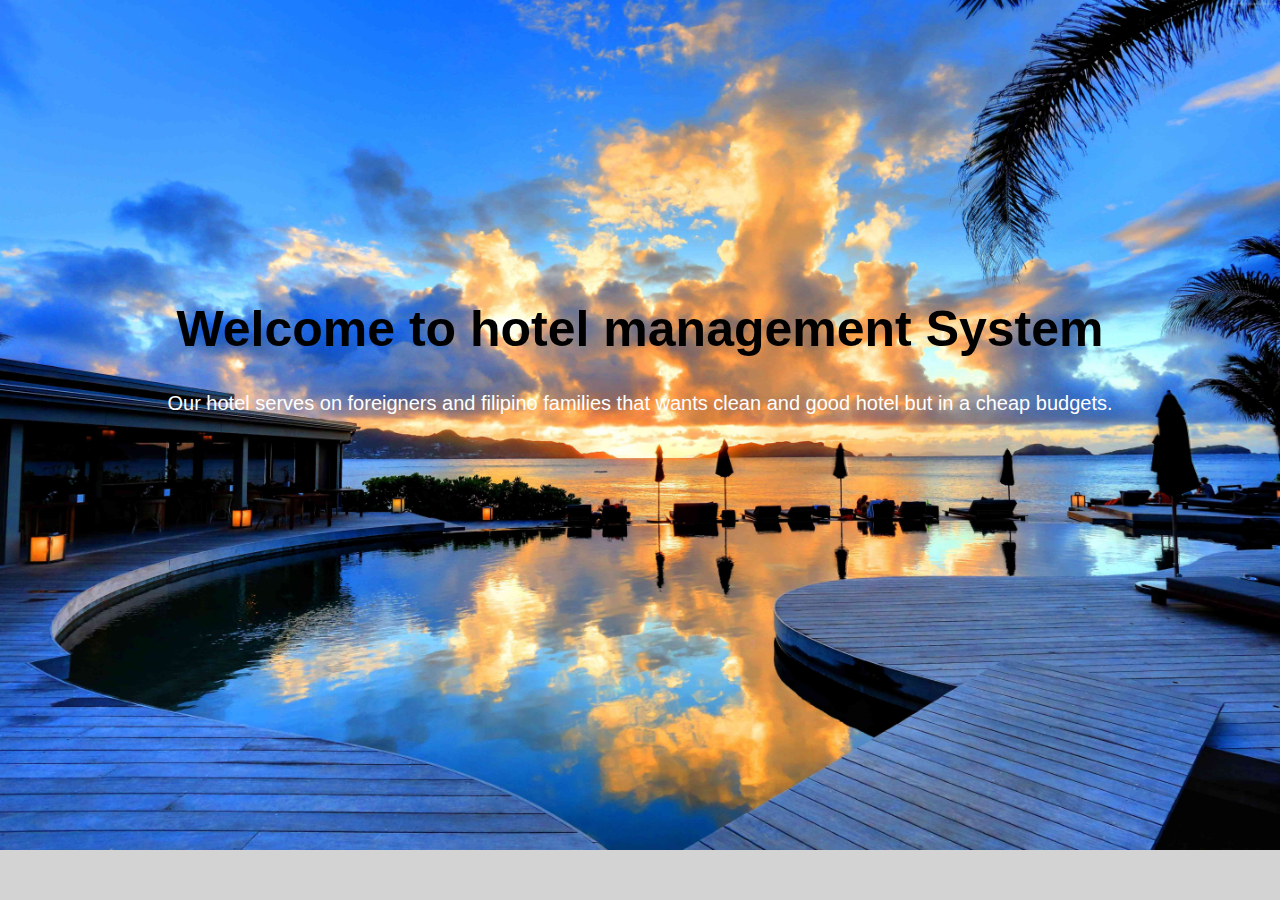
<file: index.html>
<!DOCTYPE html>
<html>
<head>
<link rel="stylesheet" href="style.css">
</head>


<body>

<h1>Welcome to hotel management System</h1>
<p>Our hotel serves on foreigners and filipino families that wants clean and good hotel but in a cheap budgets. </p>

</body>
</html>
</file>
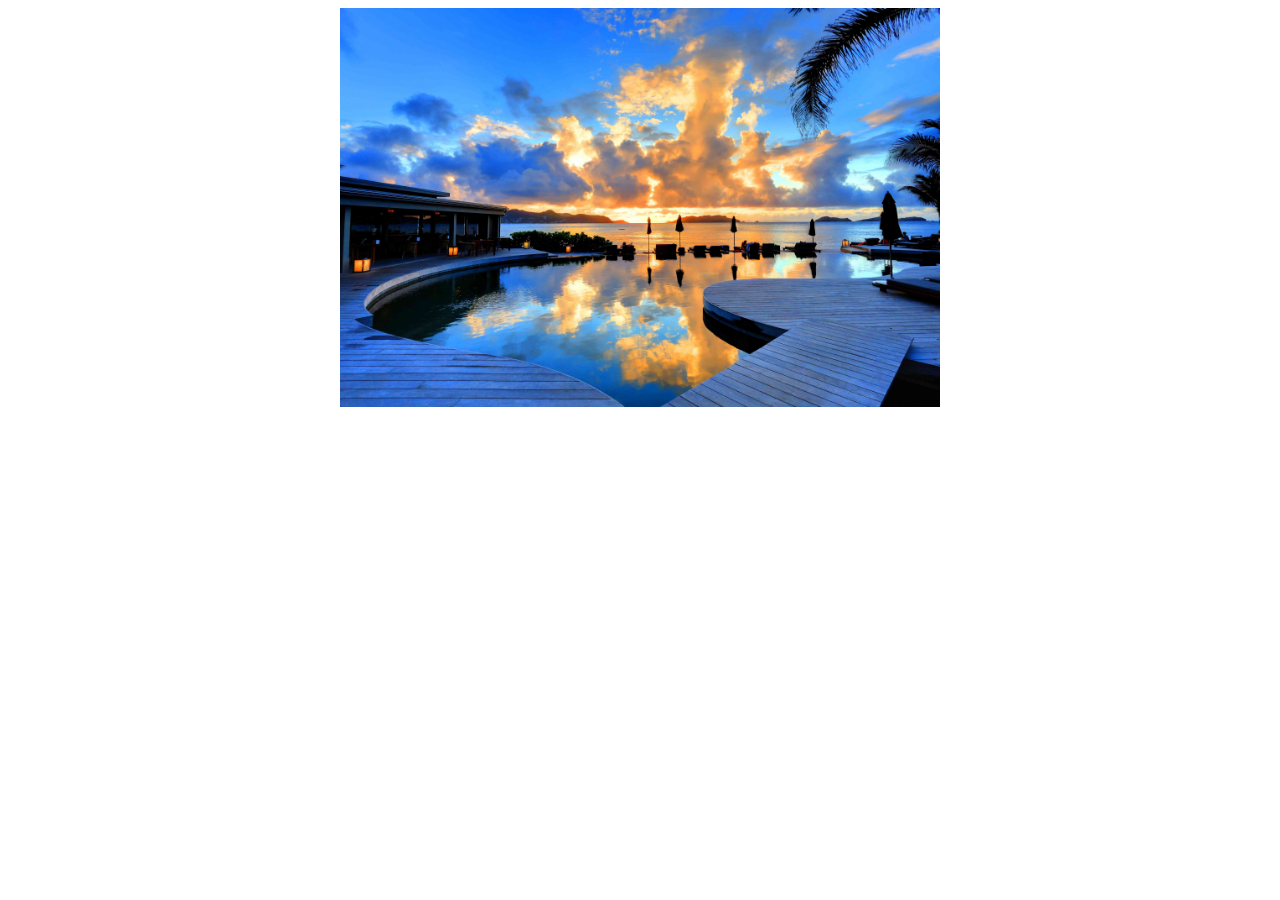
<file: intro.html>
<!DOCTYPE html>
<html lang="en">
<head>
    <link rel="stylesheet" href="intro.css">
    <meta charset="UTF-8">
    <meta name="viewport" content="width=device-width, initial-scale=1.0">
    <title>Document</title>
</head>
<body>
    <div class="slideshow-container">
  <img class="slide" src="hotel.jpg" alt="Image 1">
  <img class="slide" src="samplepic.jpg" alt="Image 2">
  <img class="slide" src="me.png" alt="Image 3">
</div>

</body>
</html>


    <script>
  let slideIndex = 0;
  const slides = document.getElementsByClassName("slide");

  function showSlide() {
    for (let i = 0; i < slides.length; i++) {
      slides[i].classList.remove("active");
    }

    slideIndex++;
    if (slideIndex > slides.length) { slideIndex = 1; }

    slides[slideIndex - 1].classList.add("active");

    setTimeout(showSlide, 3000); // Change image every 3 seconds
  }

  showSlide();

</script>
</file>
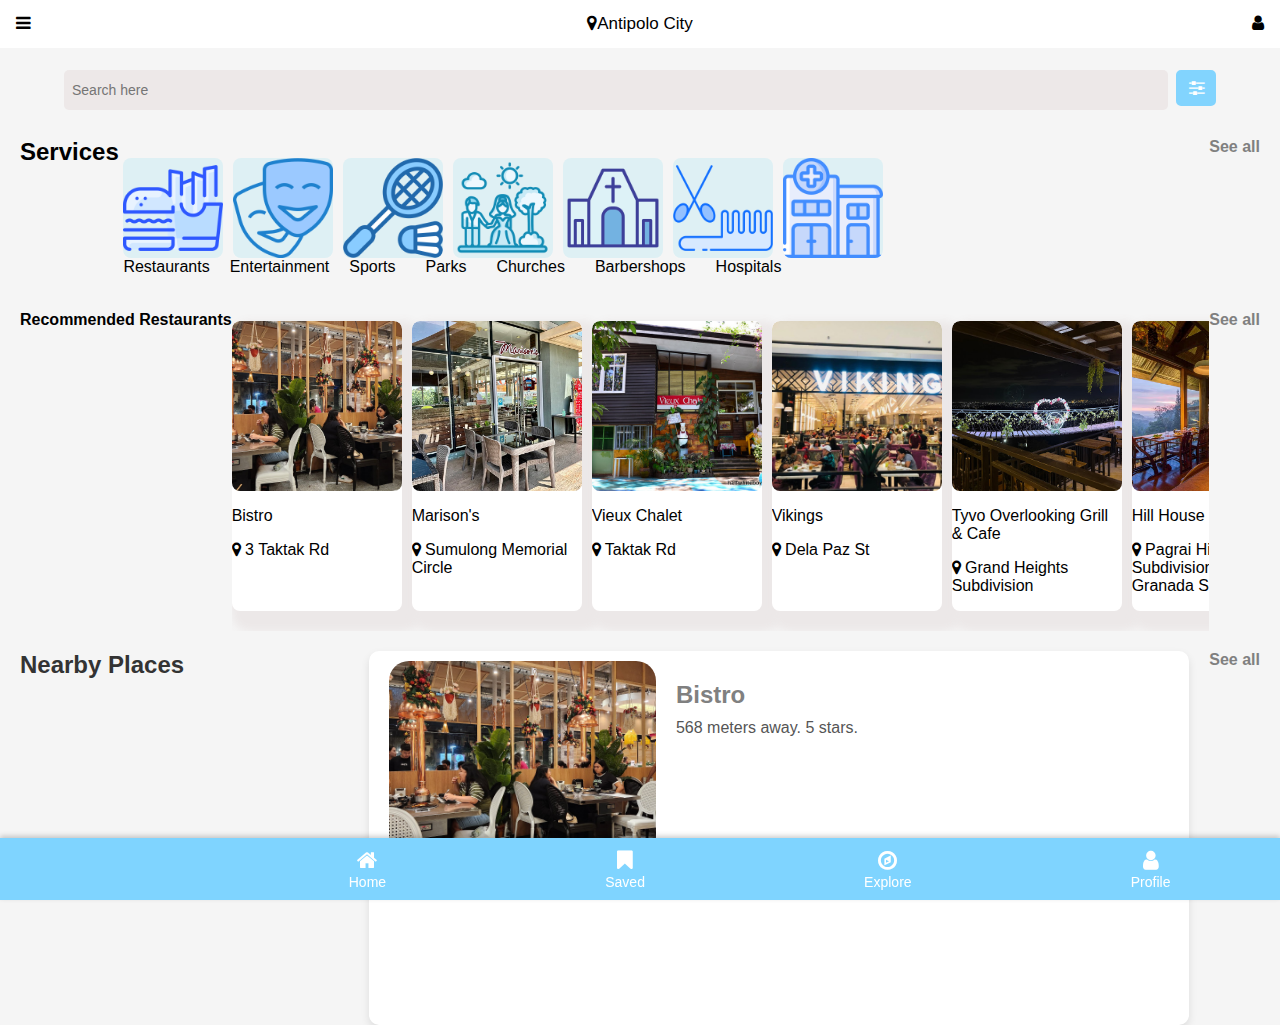
<file: homecityexplore/home.html>
<!DOCTYPE html>
<html lang="en">
<head>
    <meta charset="UTF-8">
    <meta name="viewport" content="width=device-width, initial-scale=1.0">
    <title>Document</title>
    <script src="home.js" type="text/javascript"></script>

</head>
<link rel="stylesheet" href="home.css">
<body>
<!-- Load an icon library to show a hamburger menu (bars) on small screens -->
<link rel="stylesheet" href="https://cdnjs.cloudflare.com/ajax/libs/font-awesome/4.7.0/css/font-awesome.min.css">

<!-- Top Navigation Menu -->
<div class="topnav">
   
  <a href="#home" class="active">    <i class="fa fa-map-marker"></i>Antipolo City</a>
  </a>
  <!-- Navigation links (hidden by default) -->
  <div id="myLinks">
    <a href="#news">News</a>
    <a href="#contact">Contact</a>
    <a href="#about">About</a>
  </div>
  <!-- "Hamburger menu" / "Bar icon" to toggle the navigation links -->
  <a href="javascript:void(0);" class="icon" onclick="myFunction()">
    <i class="fa fa-bars"></i>
  </a>
  <a href="javascript:void(0);" class="profile" onclick="myFunction()">
    <i class="fa fa-user"></i>
  </a>
</div>


<!-- search bar -->
<div class="wrap">
   <div class="search">
    
      <input type="text" class="searchTerm"   placeholder="Search here">
      <button onclick="document.querySelector('dialog').showModal();toggleUsers(); toggleBody()"  type="submit" class="searchButton">
        <i class="fa fa-sliders"></i>
     </button>
   </div>
</div>

<div class="body-list">
<!-- Services section -->
<h2  class="services"><span style="float: left;">Services</span> <span style="float: right; color: grey; font-size: medium; padding-right: 20px; " >See all</span></h3>

<div class="carousel-container">
  <div class="carousel">
    <div class="carousel-item"><img src="../images/restaurants.png" alt="Image 1"></div>
    <div class="carousel-item"><img src="../images/entertainment.png" alt="Image 2"></div>
    <div class="carousel-item"><img src="../images/sports.png" alt="Image 3"></div>
    <div class="carousel-item"><img src="../images/parks.png" alt="Image 4"></div>
    <div class="carousel-item"><img src="../images/churches.png" alt="Image 5"></div>
    <div class="carousel-item"><img src="../images/barbershops.png" alt="Image 6"></div>
    <div class="carousel-item"><img src="../images/hospitals.png" alt="Image 7"></div>
  
 </div>
  <div class="carousel">
  
 <div>Restaurants</div> 
  <p class="label"><div>Entertainment</div>
 <P class="label"><div> Sports</div></P>
 <p class="label" style="width: auto;"><div><div>Parks</div></div></p>
  <p class="label" ><div style="width: auto;">Churches</div></p>
  <p class="label"><div>Barbershops</div></p>
  <p class="label"><div>Hospitals</div></p>
 </div>
</div>





<!-- Recommended Restaurants -->
<h4  class="restaurants"><span style="float: left;">Recommended Restaurants</span> <span style="float: right; color: grey; font-size: medium; padding-right: 20px;">See all</span></h3>

<div class="restaurants-carousel-container">
  <div class="restaurants-carousel">
    <div class="restaurants-carousel-item"><img src="../images/bistro.jpg" alt="Image 1"> <p >Bistro</p><p style="padding-top:0px;"><i class="fa fa-map-marker"></i> 3 Taktak Rd</p></div>
    <div class="restaurants-carousel-item"><img src="../images/marisons.jpg" alt="Image 2"><p >Marison's</p><p style="padding-top:0px;"><i class="fa fa-map-marker"></i> Sumulong Memorial Circle</p></div>
    <div class="restaurants-carousel-item"><img src="../images/Vieux Chalet.jpg" alt="Image 3"> <p >Vieux Chalet</p><p style="padding-top:0px;"><i class="fa fa-map-marker"></i> Taktak Rd</p></div>
    <div class="restaurants-carousel-item"><img src="../images/viking.jpg" alt="Image 4"> <p >Vikings</p><p style="padding-top:0px;"><i class="fa fa-map-marker"></i> Dela Paz St</p></div>
    <div class="restaurants-carousel-item"><img src="../images/tyvo.jpg" alt="Image 5"> <p >Tyvo Overlooking Grill & Cafe</p><p style="padding-top:0px;"><i class="fa fa-map-marker"></i> Grand Heights Subdivision</p></div>
    <div class="restaurants-carousel-item"><img src="../images/hillhouse.jpg" alt="Image 6"><p >Hill House Dining</p><p style="padding-top:0px;"><i class="fa fa-map-marker"></i> Pagrai Hills Subdivision, 0011 Granada St</p></div>
    <div class="restaurants-carousel-item"><img src="../images/manam.jpg" alt="Image 7"> <p >Manam</p><p style="padding-top:0px;"><i class="fa fa-map-marker"></i> Cor L. Sumulong Memorial Circle</p></div>
  
 </div>
  



</div>
  <h2  class="nearby-places"><span style="float: left;">Nearby Places</span> <a style="float: right; color: grey; font-size: medium; padding-right: 20px; " >See all</span></h3>


<!-- nearby places -->

<div class="nearby" >
  <div class="card">
        <img src="../images/bistro.jpg" alt="Sample Image">
        <div class="card-content">
            <div class="card-title">Bistro</div>
            <div class="card-details">
                568 meters away.
                5 stars.
            </div>
        </div>
    </div>

</div>



  <!-- bar navgation bottom -->
<div class="bottom-nav">
  <a href="#" class="nav-item">
    <span class="icon"> <i class="fa fa-home"></i></span> <!-- Home Icon (Unicode) -->
    <span class="text">Home</span>
  </a>
  <a href="#" class="nav-item">
    <span class="icon"><i class="fa fa-bookmark"></i></span> <!-- User Icon -->
    <span class="text">Saved</span>
  </a>
  <a href="#" class="nav-item">
    <span class="icon"><i class="fa fa-compass"></i></span> <!-- Search Icon -->
    <span class="text">Explore</span>
  </a>
  <a href="#" class="nav-item">
    <span class="icon"><i class="fa fa-user"></i></span> <!-- Settings Icon -->
    <span class="text">Profile</span>
  </a>
</div>

</div>


<!-- adjuster -->
<section class="user-container" >
  <!-- <button onclick="toggleUsers()" class="user-btn">Show Users</button> -->

  <div class="users-list" style="display: none;">
    <dialog>
  <p>Hello world. Click on the button.</p>
  <form method="dialog">
    <button onclick="toggleUsers();toggleBody()">OK</button>
  </form>
</dialog>

   
  </div>
</section>

<script src="home.js"></script>

</body>



</html>
</file>
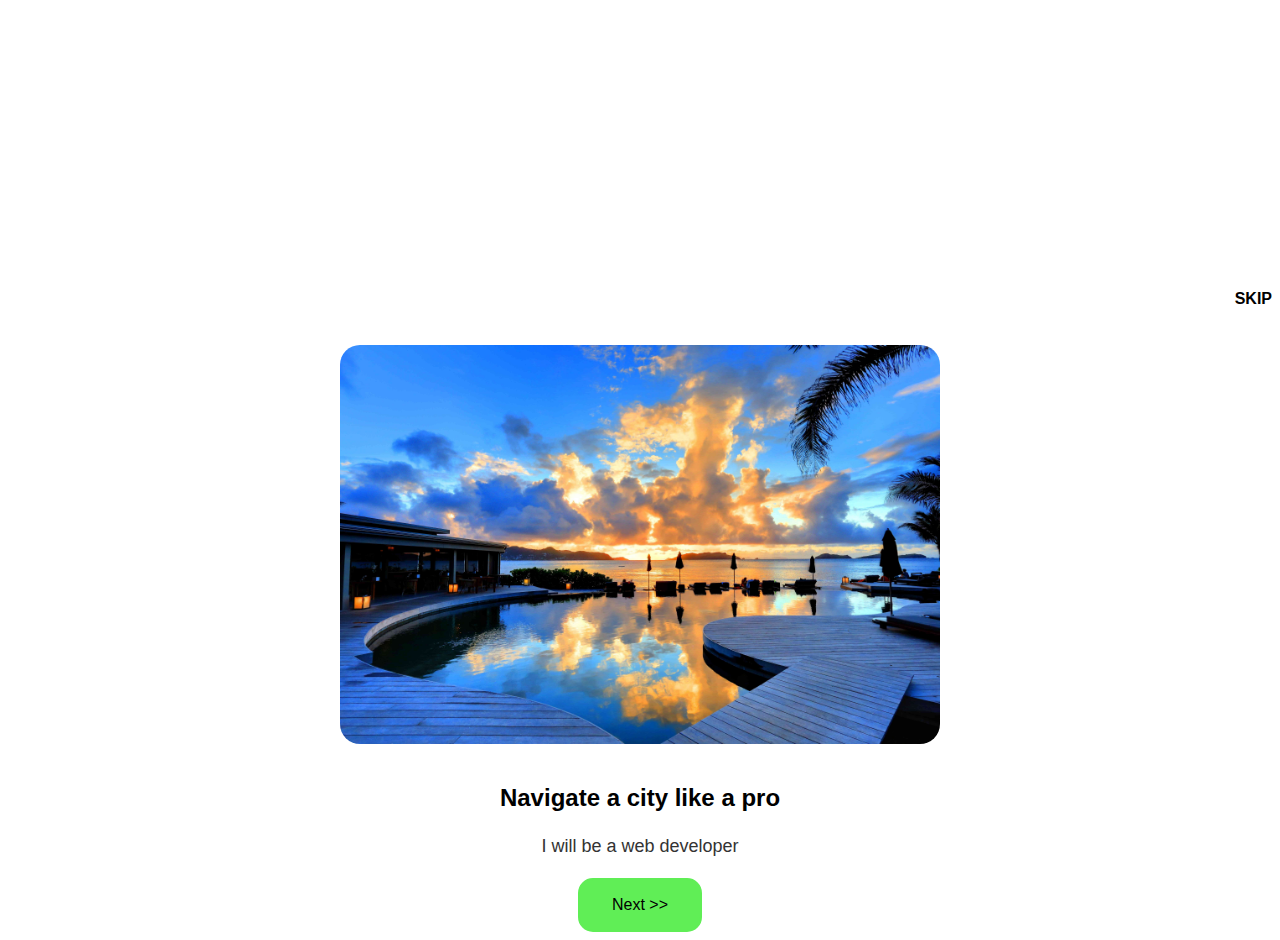
<file: introcityexplore/intro.html>
<!DOCTYPE html>
<html lang="en">
<head>
    <link rel="stylesheet" href="intro.css">
    <meta charset="UTF-8">
    <meta name="viewport" content="width=device-width, initial-scale=1.0">
    <title>Hotel System</title>
</head>

<h6 class="skip">SKIP</h6>

<body>
    <div class="slideshow-container">
  <img class="slide" src="../../images/hotel.jpg" alt="Image 1">
  <img class="slide" src="../../images/samplepic.jpg" alt="Image 2">
  <img class="slide" src="../../images/me.jpg" alt="Image 3">
</div>
<h2 class="intro">Navigate a city like a pro</h2>
<p>I will be a web developer</p>
<button onclick="document.location='../../homecityexplore/home.html'" class="button button1"  type="button">Next >></button>
</body>
</html>


    <script>
  let slideIndex = 0;
  const slides = document.getElementsByClassName("slide");

  function showSlide() {
    for (let i = 0; i < slides.length; i++) {
      slides[i].classList.remove("active");
    }

    slideIndex++;
    if (slideIndex > slides.length) { slideIndex = 1; }

    slides[slideIndex - 1].classList.add("active");

    setTimeout(showSlide, 3000); // Change image every 3 seconds
  }

  showSlide();

</script>
</file>
<file: style.css>
body {
  background-color: lightgray;
  background-image: url('hotel.jpg');
  background-repeat: repeat-x;
  background-repeat: no-repeat;
  background-position: right top;
  background-attachment: scroll;
  background-size: cover;
}

h1 {
  color: #000000;
  margin-left: 20px;
  text-align: center;
  /* background-color: #6adfee; */
  /* border-style: dotted; */
  /* border-left: 6px solid blue; */
  /* border: 2px solid navy; */
  opacity: 1;
  border-radius: 15px;
  margin-top: 300px;
  margin-left: -5px;
  margin-right: -5px;
  font-size: 50px;
  font-family: Arial, Helvetica, sans-serif;
  
}

p{
    text-align: center;
    color: white;
    font-size: 20px;
    font-family: Arial, Helvetica, sans-serif;

}
</file>
<file: intro.css>
.slideshow-container {
  width: 100%;
  max-width: 600px; /* Adjust as needed */
  position: relative;
  margin: auto;
  overflow: hidden;
}

.slide {
  width: 100%;
  display: none; /* Hide all images initially */
}

.slide.active {
  display: block; /* Show the active slide */
}
</file>
<file: homecityexplore/home.css>
/* topbar */

/* Style the navigation menu */
.topnav {
  overflow: hidden;
  background-color: #333;
  position: relative;
}

/* Hide the links inside the navigation menu (except for logo/home) */
.topnav #myLinks {
  display: none;
}

/* Style navigation menu links */
.topnav a {
  color: black;
  padding: 14px 16px;
  text-decoration: none;
  font-size: 17px;
  display: block;
}

/* Style the hamburger menu */
.topnav a.icon {
  background: white;
  display: block;
  position: absolute;
  left: 0;
  top: 0;
}
.topnav a.profile {
  background: white;
  display: block;
  position: absolute;
  right: 0;
  top: 0;
}
/* Add a grey background color on mouse-over */
.topnav a:hover {
  background-color: white;
  color: black;
}

/* Style the active link (or home/logo) */
.active {
  background-color: white;
  color: white;
text-align: center;}



.topnav a.map {
  background: rgb(18, 17, 17);
  display: block;
  position: absolute;
  right: 0;
  top: 0;
}




/* search */

@import url('https://fonts.googleapis.com/css?family=Open+Sans');

body {
  font-family: 'Open Sans', sans-serif;
}

.wrap {
    color: rgb(127, 212, 255);
  width: 90%;
  position: absolute;
  top: 10%;
  left: 50%;
  padding: 20px;
  margin: auto;
  transform: translate(-50%, -50%);
}

.search {
  width: 100%;
  display: flex;
  gap: 8px; /* Creates space between input and button */
}

.searchTerm {
  flex: 1;
  border: 0px solid rgb(127, 212, 255);
  padding: 4px 8px; /* Reduced padding */
  height: 32px; /* Slimmer height */
  border-radius: 5px;
  outline: none;
  background-color: #ede8e8;
  color: #090808;
  font-size: 14px;
}

.searchTerm:focus {
  color: #0d110f;
}

.searchButton {
  width: 40px;
  height: 32px;
  border: 2px solid rgb(130, 212, 254);
  background: rgb(130, 212, 254);
  color: #fff;
  border-radius: 5px;
  cursor: pointer;
  font-size: 18px;
  display: flex;
  align-items: center;
  justify-content: center;
}





/* services */
.carousel-container {
  width: 90%;
  margin: 0 auto;
  overflow-x: auto;
  scroll-snap-type: x mandatory;
  -webkit-overflow-scrolling: touch;
  padding: auto 0; /* Adjusted padding for better spacing */
    scrollbar-width: none;

}

.carousel {
  display: flex;
  gap: 10px;
}

.carousel-item {
  flex: 0 0 auto;
  scroll-snap-align: start;
  border-radius: 8px;
  overflow: hidden;
  box-shadow: 0 2px 6px rgba(255, 255, 255, 0.2);
  background-color: rgb(222, 240, 244);
}

.carousel-item img {
  display: block;
  width: 100px;
  height: 100px;
  object-fit: cover;
  
}

.services{
    padding-top: 70px;
    padding-left: 20px;
}






/* restaurants */
.restaurants-carousel-container {
  /* width: 120%; */
  /* margin: 0 auto; */
  overflow-x: auto;
  scroll-snap-type: x mandatory;
  -webkit-overflow-scrolling: touch;
  /* padding: auto 0; */
   /* Adjusted padding for better spacing */
   padding-top: 10px;
      padding-left: 200px;

   /* padding-right: 50px; */
   padding-bottom: 20px;
   scrollbar-width: none;

}

.restaurants-carousel {
  display: flex;
  gap: 10px;
   padding-left: 200px;

  /* padding-top: 20px; */
}

.restaurants-carousel-item {
  flex: 0 0 auto;
  scroll-snap-align: start;
  border-radius: 8px;
  overflow: hidden;
  box-shadow: 10px 10px 8px 10px #ece8e8;
  background-color: white;
  width: 170px;
  height: 250;
}

.restaurants-carousel-item img {
  display: block;
  width: 170px;
  height: 170px;
  object-fit: cover;
  border-radius: 8px;
}

.restaurants{
    padding-left: 20px;
}



/* adjuster */







/* nearby-places */
.nearby-places {
  font-family: Arial, Helvetica, sans-serif;
  font-size: 24px;
  color: #333;
  padding-left: 20px;
  padding-top: 0px;
}





/* nearby places */

  body {
            font-family: Arial, sans-serif;
            background: #ffffff;
            /* padding: 20px; */
        }

        .card {
            display: flex;
            background: #fff;
            border-radius: 10px;
            box-shadow: 0 4px 8px rgba(0,0,0,0.1);
            overflow: hidden;
            max-width: 800px;
            margin: auto;
            padding-bottom: 20%;
            padding-top: 10px;
            padding-left: 20px;
          }


        .card img {
          border-radius: 20px;
            width: 33.33%;
            object-fit: square;
        }

        .card-content {
            width: 66.66%;
            padding: 20px;
        }

        .card-title {
            font-size: 24px;
            margin-bottom: 10px;
            font-weight: bold;
        }

        .card-details {
            font-size: 16px;
            color: #555;
        }




.bottom-nav {
  position: fixed;
  bottom: 0;
  left: 0;   /* Make sure it starts at the very left */
  right: 0;  /* Make sure it stretches to the right */
  width: 100%;
  background: rgb(127, 212, 255);
  display: flex;
  justify-content: space-around;
  align-items: center;
  padding: 10px 0;
  box-shadow: 0 -2px 5px rgba(0,0,0,0.2);
}

.nav-item {
  color: #fff;
  text-decoration: none;
  text-align: center;
  font-size: 14px;
  margin-left: 0;
}

.icon {
  font-size: 22px;
  display: block;
}

.nav-item:hover {
  color: #430f9c;
}


/* adjuster */
body {
  font-family: Arial, sans-serif;
  background: #f5f5f5;
  /* padding: 20px; */
  margin: 0;
}

.user-container {
  padding-top: 70px;
  max-width: 400px;
  margin: auto;
  text-align: center;

  
}

.user-btn {
  background: #00cc4e;
  color: white;
  border: none;
  padding: 10px 20px;
  border-radius: 8px;
  font-size: 16px;
  cursor: pointer;
  box-shadow: 0 2px 5px rgba(0,0,0,0.2);
  transition: background 0.3s;
  
}


.user-btn:hover {
  background: #00a63d;
}

.users-list {
  display: none; /* Hidden by default */
  margin-top: 20px;
  display: flex;
  justify-content: space-around;
  gap: 15px;
  flex-wrap: wrap;
  

}

.user-card {
  /* border-radius: 200px; */
  width: 1px;
  flex-grow: 1;
  height:700px;
  background: white;
  padding: 10px;
  border-radius: 25px;
  box-shadow: 0 2px 5px rgba(0,0,0,0.1);
  width: 100px;
  text-align: center;
}
/*   IS-OPEN STATE   */
dialog[open] {
     translate: 0 0;
 border-radius: 25px 25px 0 0;
  flex-grow: 1;
  height:600px;
  width: 100%;
    padding-bottom: 0;
    margin-bottom: 0;
    border: none;

}
.user-card img {
  width: 80px;
  height: 80px;
  border-radius: 50%;
  object-fit: cover;
}

.user-card p {
  margin-top: 8px;
  font-weight: bold;
  font-size: 14px;
}




/*   EXIT STATE   */
dialog {

  transition: translate 0.7s ease-out, overlay 0.7s ease-out, display 0.7s ease-out allow-discrete;
  translate: 0 100vh;
  border-radius: 25px 25px 0 0;
  flex-grow: 1;
  height:700px;
  width: 100%;
  padding-bottom: 0;
  margin-bottom: 0;
  border: none;
}

/*   0. BEFORE-OPEN STATE   */
@starting-style {
  dialog[open] {
    translate: 0 100vh;
  }
}

/* Etc */


button {
  padding: 1rem;
  background: black;
  color: white;
  border-radius: 1rem;
  border: none;
}
</file>
<file: introcityexplore/intro.css>
.slideshow-container {
  padding-top: 0%;
  width: 100%;
  max-width: 600px; /* Adjust as needed */
  position: relative;
  margin: auto;
  overflow: hidden;
  padding-bottom: 20px;
}

.slide {
  width: 100%;
  display: none; /* Hide all images initially */
  border-radius: 20px;
}

.slide.active {
  display: block; /* Show the active slide */
}
.button {
  border: none;
  color: white;
  padding: 16px 32px;
  text-align: center;
  text-decoration: none;
  display: block;
  font-size: 16px;
  margin: 20px auto;
  transition-duration: 0.4s;
  cursor: pointer;
}

.button1 {
  background-color: rgb(96, 238, 86);
  color: black;
  border: 2px solid rgb(96, 238, 86);
   margin: auto;
   border-radius: 15px;

  }


.button1:hover {
  background-color: #04AA6D;
  color: white;
}

.button2 {
  background-color: white;
  color: black;
  border: 2px solid #008CBA;
}

.button2:hover {
  background-color: #008CBA;
  color: white;
}

.intro {
  font-family: Arial, Helvetica, sans-serif;
  text-align: center;
  padding: 0;
}

p {
  font-family: Arial, Helvetica, sans-serif;
  font-size: 18px;
  line-height: 1.6;
  color: #333;
text-align: center;
}

.skip {
  font-family: Arial, Helvetica, sans-serif;
  font-size: 16px;
  color: #000000;
  text-decoration: none;
  text-align: right;
  padding-top: 20%;
}
</file>
